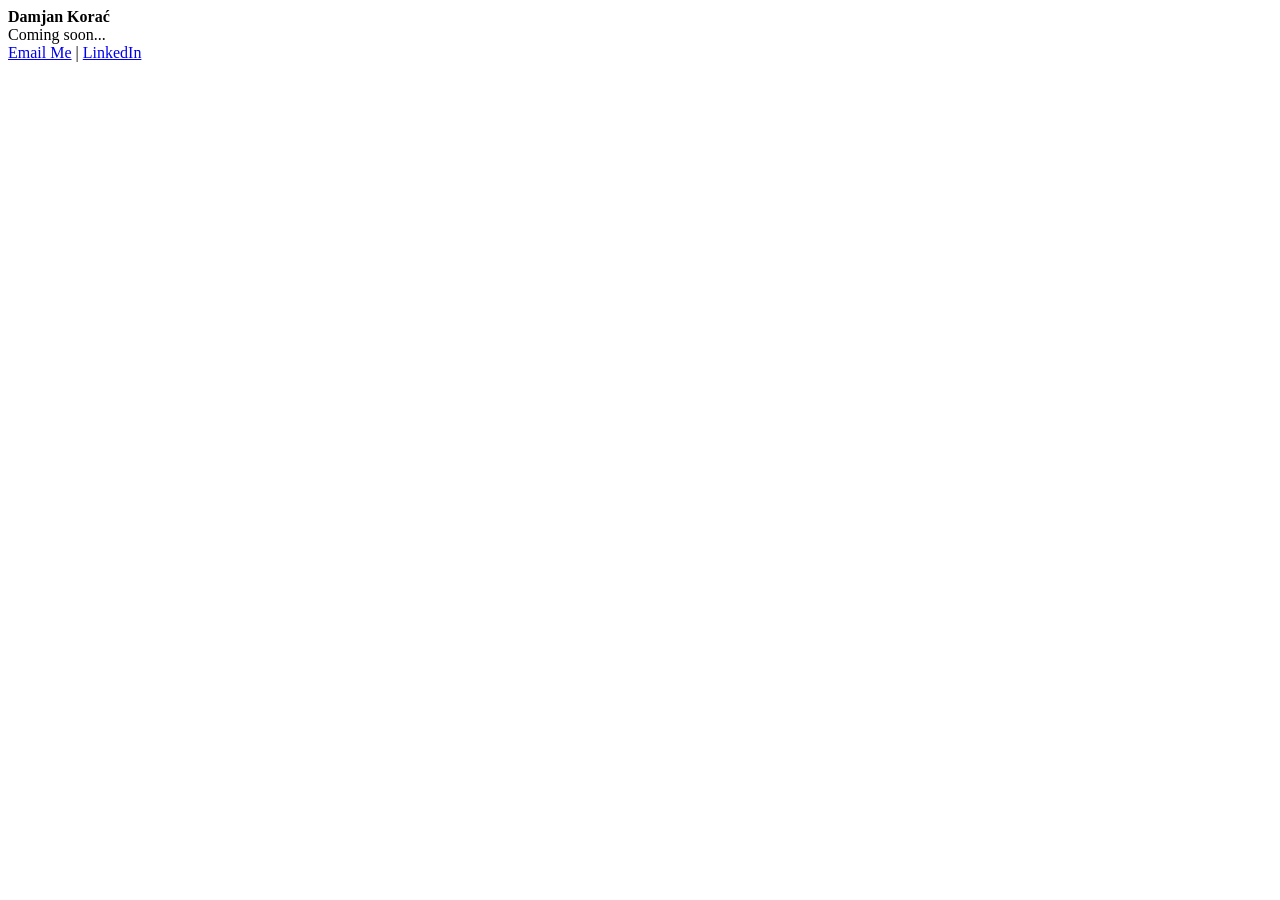
<file: index.html>
<HTML>
	<HEAD>
		<TITLE>Damjan Kora&#263;</TITLE>
	</HEAD>
	<BODY>
		<b>Damjan Kora&#263;</b> <br/>
		Coming soon...<br/> 
		<a href="mailto:hello@damjankorac.com?subject=Hello">Email Me</a> | 
		<a href="https://www.linkedin.com/in/dkorac/">LinkedIn</a>
	</BODY>
</HTML>
</file>
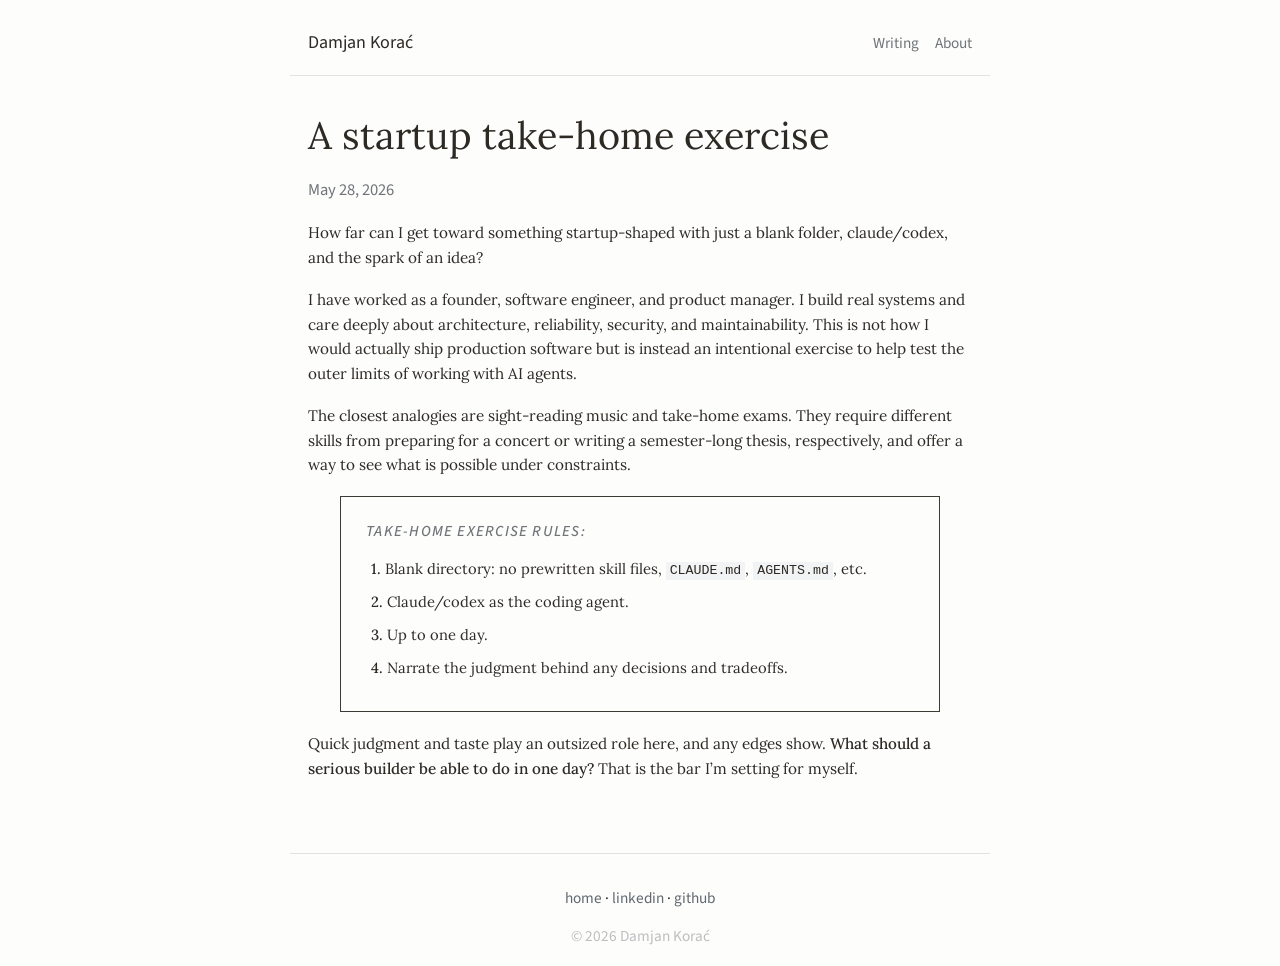
<file: take-home/index.html>
<!doctype html>
<html lang="en">
<head>
  <meta charset="utf-8">
  <meta name="viewport" content="width=device-width, initial-scale=1">
  <title>A startup take-home exercise — Damjan Korać</title>
  <meta name="description" content="A self-imposed one-day exercise: blank folder, claude/codex, narrated judgment.">
  <link rel="preconnect" href="https://fonts.googleapis.com">
  <link rel="preconnect" href="https://fonts.gstatic.com" crossorigin>
  <link rel="stylesheet" href="https://fonts.googleapis.com/css2?family=Lora:wght@400;500&family=Source+Sans+3:wght@400;500&display=swap">
  <link rel="stylesheet" href="../style.css">
</head>
<body>
  <header class="site-header">
    <a class="site-title" href="../index.html">Damjan Korać</a>
    <nav class="site-nav" aria-label="Primary">
      <a href="../writing.html">Writing</a>
      <a href="../about.html">About</a>
    </nav>
  </header>

  <main class="page page-post">
    <article class="post">
      <header class="post-header">
        <h1>A startup take-home exercise</h1>
        <p><time datetime="2026-05-28">May 28, 2026</time></p>
      </header>

      <p>How far can I get toward something startup-shaped with just a blank folder, claude/codex, and the spark of an idea?</p>

      <p>I have worked as a founder, software engineer, and product manager. I build real systems and care deeply about architecture, reliability, security, and maintainability. This is not how I would actually ship production software but is instead an intentional exercise to help test the outer limits of working with AI agents.</p> 
        
      <p>The closest analogies are sight-reading music and take-home exams. They require different skills from preparing for a concert or writing a semester-long thesis, respectively, and offer a way to see what is possible under constraints.</p>

      <aside class="note note-small note-tight">
        <p class="note-title">Take-Home Exercise Rules:</p>
        <p><strong>1.</strong> Blank directory: no prewritten skill files, <code>CLAUDE.md</code>, <code>AGENTS.md</code>, etc.</p>
        <p><strong>2.</strong> Claude/codex as the coding agent.</p>
        <p><strong>3.</strong> Up to one day.</p>
        <p><strong>4.</strong> Narrate the judgment behind any decisions and tradeoffs.</p>
      </aside>

      <p>Quick judgment and taste play an outsized role here, and any edges show. <strong>What should a serious builder be able to do in one day?</strong> That is the bar I’m setting for myself.</p>
    </article>
  </main>

  <footer class="site-footer">
    <nav class="footer-links" aria-label="Footer"><a href="../index.html">home</a> · <a href="https://www.linkedin.com/in/dkorac" target="_blank" rel="noopener noreferrer">linkedin</a> · <a href="https://github.com/dkorac" target="_blank" rel="noopener noreferrer">github</a></nav>
    <p class="copyright">© 2026 Damjan Korać</p>
  </footer>
</body>
</html>
</file>
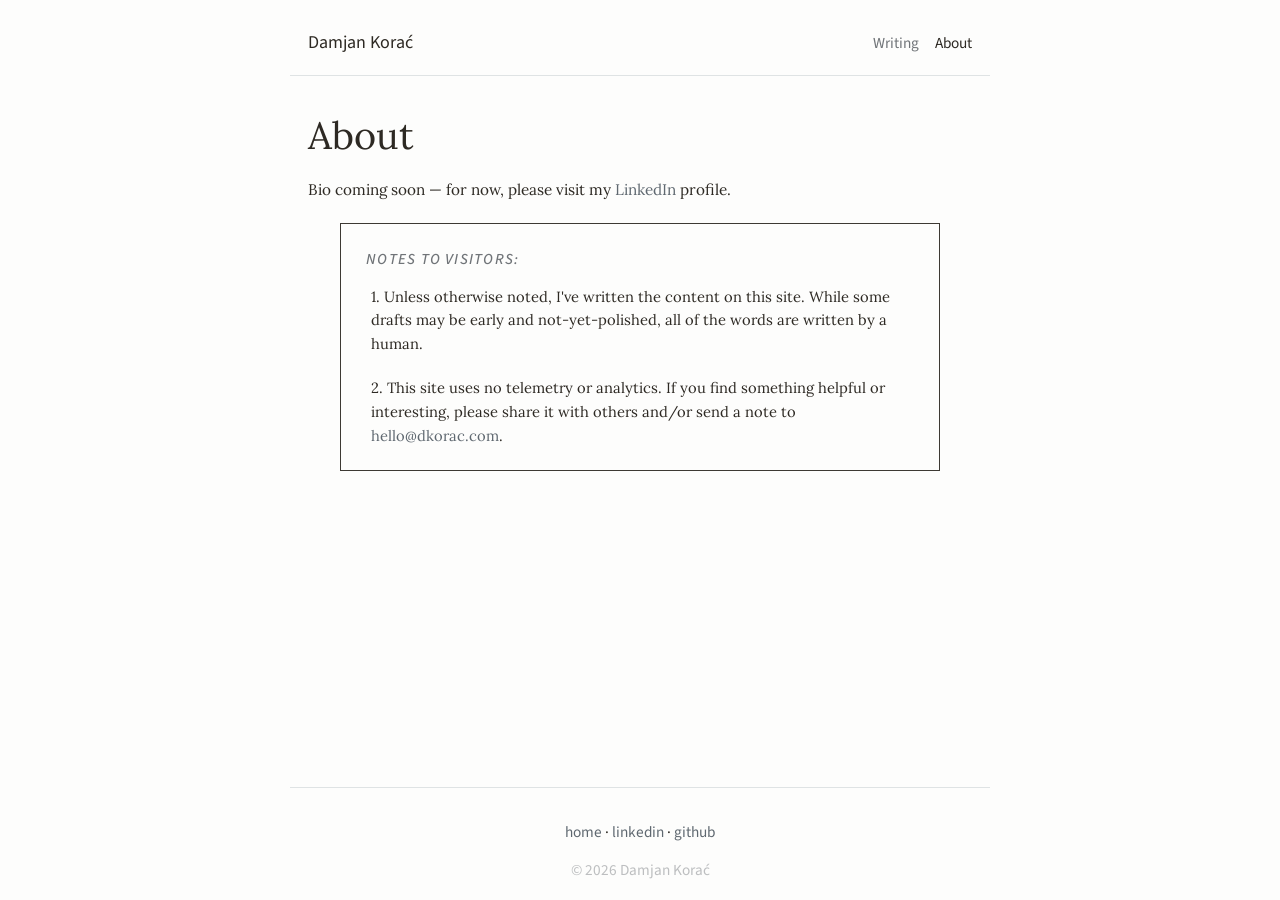
<file: about.html>
<!doctype html>
<html lang="en">
<head>
  <meta charset="utf-8">
  <meta name="viewport" content="width=device-width, initial-scale=1">
  <title>About — Damjan Korać</title>
  <meta name="description" content="About Damjan Korać.">
  <link rel="preconnect" href="https://fonts.googleapis.com">
  <link rel="preconnect" href="https://fonts.gstatic.com" crossorigin>
  <link rel="stylesheet" href="https://fonts.googleapis.com/css2?family=Lora:wght@400;500&family=Source+Sans+3:wght@400;500&display=swap">
  <link rel="stylesheet" href="style.css">
</head>
<body>
  <header class="site-header">
    <a class="site-title" href="index.html">Damjan Korać</a>
    <nav class="site-nav" aria-label="Primary">
      <a href="writing.html">Writing</a>
      <a aria-current="page" href="about.html">About</a>
    </nav>
  </header>

  <main class="page page-about">
    <h1>About</h1>

    <p>Bio coming soon — for now, please visit my <a href="https://www.linkedin.com/in/dkorac" target="_blank" rel="noopener noreferrer">LinkedIn</a> profile.</p>

    <aside class="note note-small">
      <p class="note-title">Notes to visitors:</p>
      <p>1. Unless otherwise noted, I've written the content on this site. While some drafts may be early and not-yet-polished, all of the words are written by a human.</p>
      <p>2. This site uses no telemetry or analytics. If you find something helpful or interesting, please share it with others and/or send a note to <a href="mailto:hello@dkorac.com">hello@dkorac.com</a>.</p>
    </aside>
  </main>

  <footer class="site-footer">
    <nav class="footer-links" aria-label="Footer"><a href="index.html">home</a> · <a href="https://www.linkedin.com/in/dkorac" target="_blank" rel="noopener noreferrer">linkedin</a> · <a href="https://github.com/dkorac" target="_blank" rel="noopener noreferrer">github</a></nav>
    <p class="copyright">© 2026 Damjan Korać</p>
  </footer>
</body>
</html>
</file>
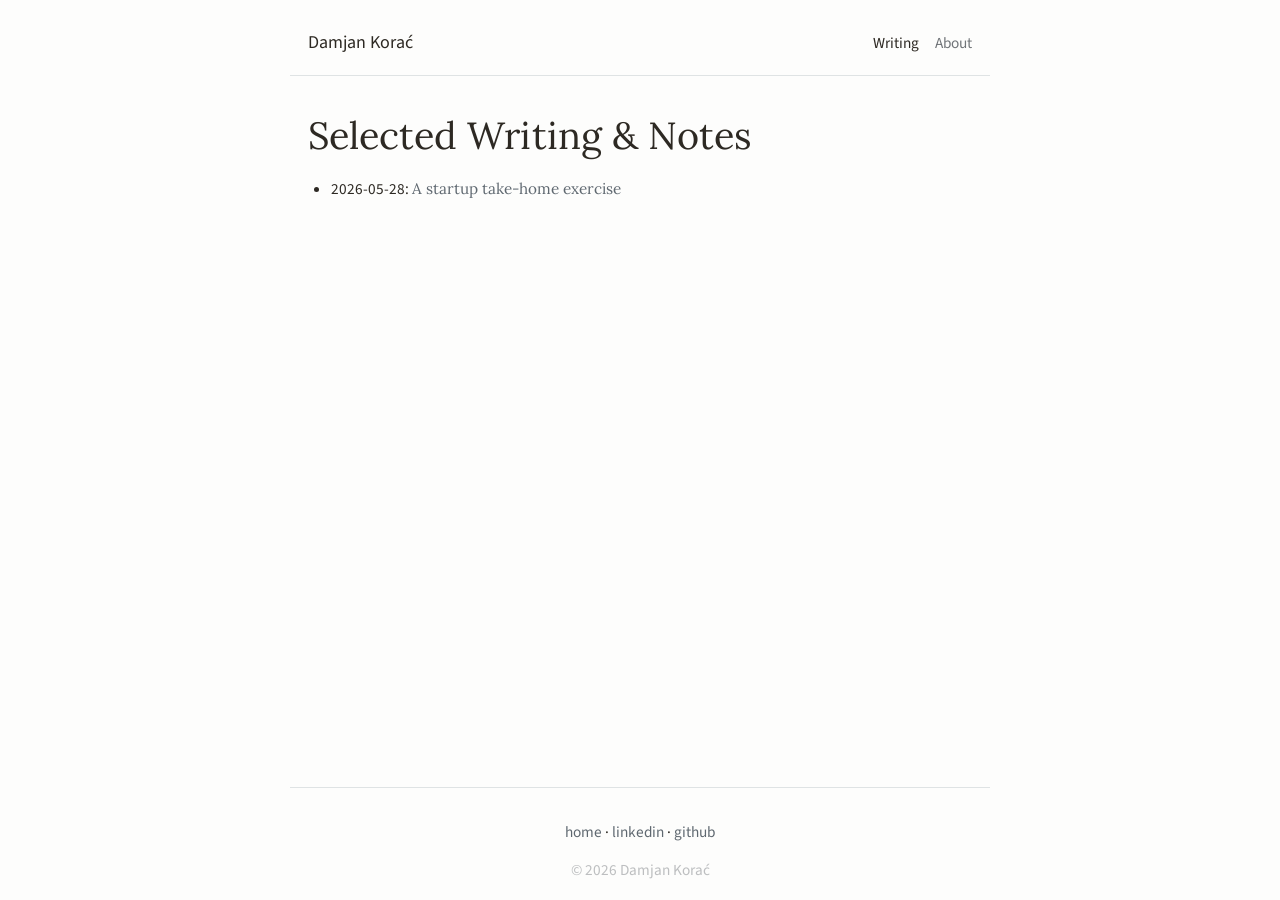
<file: writing.html>
<!doctype html>
<html lang="en">
<head>
  <meta charset="utf-8">
  <meta name="viewport" content="width=device-width, initial-scale=1">
  <title>Selected Writing &amp; Notes — Damjan Korać</title>
  <meta name="description" content="Selected writing and notes by Damjan Korać.">
  <link rel="preconnect" href="https://fonts.googleapis.com">
  <link rel="preconnect" href="https://fonts.gstatic.com" crossorigin>
  <link rel="stylesheet" href="https://fonts.googleapis.com/css2?family=Lora:wght@400;500&family=Source+Sans+3:wght@400;500&display=swap">
  <link rel="stylesheet" href="style.css">
</head>
<body>
  <header class="site-header">
    <a class="site-title" href="index.html">Damjan Korać</a>
    <nav class="site-nav" aria-label="Primary">
      <a aria-current="page" href="writing.html">Writing</a>
      <a href="about.html">About</a>
    </nav>
  </header>

  <main class="page page-writing">
    <h1>Selected Writing &amp; Notes</h1>
    <ul class="writing-list">
      <li><time datetime="2026-05-28">2026-05-28</time>: <a href="take-home/">A startup take-home exercise</a></li>
    </ul>
  </main>

  <footer class="site-footer">
    <nav class="footer-links" aria-label="Footer"><a href="index.html">home</a> · <a href="https://www.linkedin.com/in/dkorac" target="_blank" rel="noopener noreferrer">linkedin</a> · <a href="https://github.com/dkorac" target="_blank" rel="noopener noreferrer">github</a></nav>
    <p class="copyright">© 2026 Damjan Korać</p>
  </footer>
</body>
</html>
</file>
<file: style.css>
:root {
  --bg: #fdfdfc;
  --text: #2d2923;
  --muted: #707478;
  --line: #dfe3e4;
  --link: #5f6870;
  --code: #f2f3f4;
  --shade: #f4efe5;
  --measure: 700px;
  --measure-article: 700px;
  --space-xs: 0.25rem;
  --space-sm: 0.75rem;
  --space-md: 1rem;
  --space-lg: 1.15rem;
  --space-xl: 2rem;
  --space-rule: 2.25rem;
  --space-2xl: 2.5rem;
  --space-nav: 0.9rem;
  --font-small: 0.85rem;
  --font-meta: 0.92rem;
}

* {
  box-sizing: border-box;
}

html {
  font-size: 18px;
  text-size-adjust: 100%;
}

body {
  display: flex;
  min-height: 100vh;
  min-height: 100dvh;
  flex-direction: column;
  margin: 0;
  background: var(--bg);
  color: var(--text);
  font-family: "Source Sans 3", sans-serif;
  line-height: 1.6;
  text-rendering: optimizeLegibility;
  -webkit-font-smoothing: antialiased;
}

.site-header,
.page,
.site-footer {
  width: 100%;
  max-width: var(--measure);
  margin-inline: auto;
  padding-inline: var(--space-md);
}

.site-header {
  display: flex;
  align-items: baseline;
  justify-content: space-between;
  gap: var(--space-md);
  padding-top: 1.8rem;
  padding-bottom: var(--space-lg);
  border-bottom: 1px solid var(--line);
  font-size: var(--font-small);
  line-height: 1.2;
}

h1,
h2,
.page-intro,
.page-about p,
.post {
  font-family: Lora, serif;
}

.site-nav {
  display: flex;
  gap: var(--space-nav);
  white-space: nowrap;
}

.page {
  padding-top: var(--space-xl);
  padding-bottom: 3rem;
}

.page-home {
  padding-bottom: var(--space-md);
}

h1,
h2 {
  margin-top: 0;
  font-weight: normal;
  line-height: 1.25;
}

h1 {
  margin-bottom: var(--space-md);
  font-size: 2.1rem;
}

h2 {
  margin-top: var(--space-2xl);
  margin-bottom: var(--space-sm);
  font-size: 1.25rem;
}

p,
ul,
ol,
blockquote,
pre {
  margin-top: 0;
  margin-bottom: var(--space-lg);
}

.page-intro,
.post-header p {
  color: var(--muted);
}

a {
  color: var(--link);
  text-decoration: none;
  text-decoration-thickness: 1px;
  text-underline-offset: 0.16em;
}

a:hover,
a:focus {
  color: var(--text);
  text-decoration: underline;
}

.site-header a:hover,
.site-header a:focus,
.site-header a[aria-current="page"] {
  color: var(--text);
  text-decoration: none;
}

.site-title {
  color: var(--text);
  font-size: 1rem;
}

.site-nav a {
  color: var(--muted);
}

ul,
ol {
  padding-left: 1.25rem;
}

li + li {
  margin-top: var(--space-xs);
}

.writing-list {
  font-family: "Source Sans 3", sans-serif;
  font-size: var(--font-small);
  line-height: 1.55;
}

.writing-list time {
  color: var(--text);
}

.writing-list a {
  font-family: Lora, serif;
}

.page-about,
.page-writing,
.page-post {
  max-width: var(--measure-article);
}

.page-about p {
  font-size: var(--font-small);
  line-height: 1.68;
}

.post {
  font-size: var(--font-small);
  line-height: 1.6;
}

.post p {
  margin-bottom: var(--space-md);
}

.post-header p {
  font-family: "Source Sans 3", sans-serif;
  font-size: var(--font-meta);
}

.post-header p:not(:last-child) {
  margin-bottom: var(--space-xs);
}

.post h2 {
  font-size: 1.15rem;
  font-weight: 500;
}

strong {
  font-weight: 500;
}

em {
  font-style: italic;
}

u {
  text-decoration-thickness: 1px;
  text-underline-offset: 0.16em;
}

blockquote {
  margin-left: 0;
  padding-left: var(--space-md);
  border-left: 2px solid var(--line);
  color: var(--muted);
}

hr {
  margin: var(--space-rule) 0;
  border: 0;
  border-top: 1px solid var(--line);
}

.note {
  max-width: 600px;
  margin-inline: auto;
  margin-bottom: var(--space-lg);
  border: 1px solid #3d3933;
  padding: 1.25rem 1.4rem;
}

.note-shaded {
  background: var(--shade);
}

.note-small p {
  font-size: 0.82rem;
  line-height: 1.6;
}

.note-small p:not(.note-title) {
  padding-left: 0.25rem;
}

.note .note-title {
  margin-bottom: var(--space-sm);
  font-family: "Source Sans 3", sans-serif;
  font-size: 0.85rem;
  font-style: italic;
  font-weight: 500;
  letter-spacing: 0.08em;
  text-transform: uppercase;
  color: var(--muted);
}

.note > :last-child {
  margin-bottom: 0;
}

.note-tight p:not(.note-title) {
  margin-bottom: 0.5rem;
}

.faq-question {
  margin-bottom: 0.3rem;
  font-family: "Source Sans 3", sans-serif;
  font-size: 0.85rem;
  color: var(--muted);
}

.faq-answer {
  margin-bottom: var(--space-xl);
}

code,
pre {
  font-family: ui-monospace, SFMono-Regular, Menlo, Consolas, monospace;
}

code {
  background: var(--code);
  padding: 0.08rem 0.22rem;
  font-size: 0.9em;
}

pre {
  max-width: 100%;
  overflow-x: auto;
  border: 1px solid var(--line);
  background: var(--code);
  padding: var(--space-md);
  font-size: var(--font-small);
  line-height: 1.5;
  tab-size: 2;
}

pre code {
  background: transparent;
  padding: 0;
  font-size: inherit;
}

.site-footer {
  margin-top: auto;
  padding-top: var(--space-md);
  padding-bottom: var(--space-md);
  border-top: 1px solid var(--line);
  text-align: center;
}

.site-footer-home {
  max-width: 980px;
  padding-top: 1.25rem;
  border-top: 0;
}

.footer-illustration {
  display: block;
  width: 100%;
  height: auto;
  opacity: 0.94;
}

.site-footer .footer-links,
.site-footer .copyright {
  margin: var(--space-sm) 0 0;
  font-size: var(--font-small);
}

.copyright {
  color: var(--muted);
  font-size: 0.8rem;
  opacity: 0.45;
}

::selection {
  background: #dce5eb;
}

@media (max-width: 640px) {
  html {
    font-size: 17px;
  }

  .site-header,
  .site-footer {
    max-width: none;
  }

  .site-header {
    padding-top: 1.25rem;
    padding-bottom: var(--space-md);
  }

  h1 {
    font-size: 1.8rem;
  }

  .site-footer {
    padding-inline: 0;
  }

  .site-footer .footer-links,
  .site-footer .copyright {
    padding-inline: var(--space-md);
  }
}
</file>
